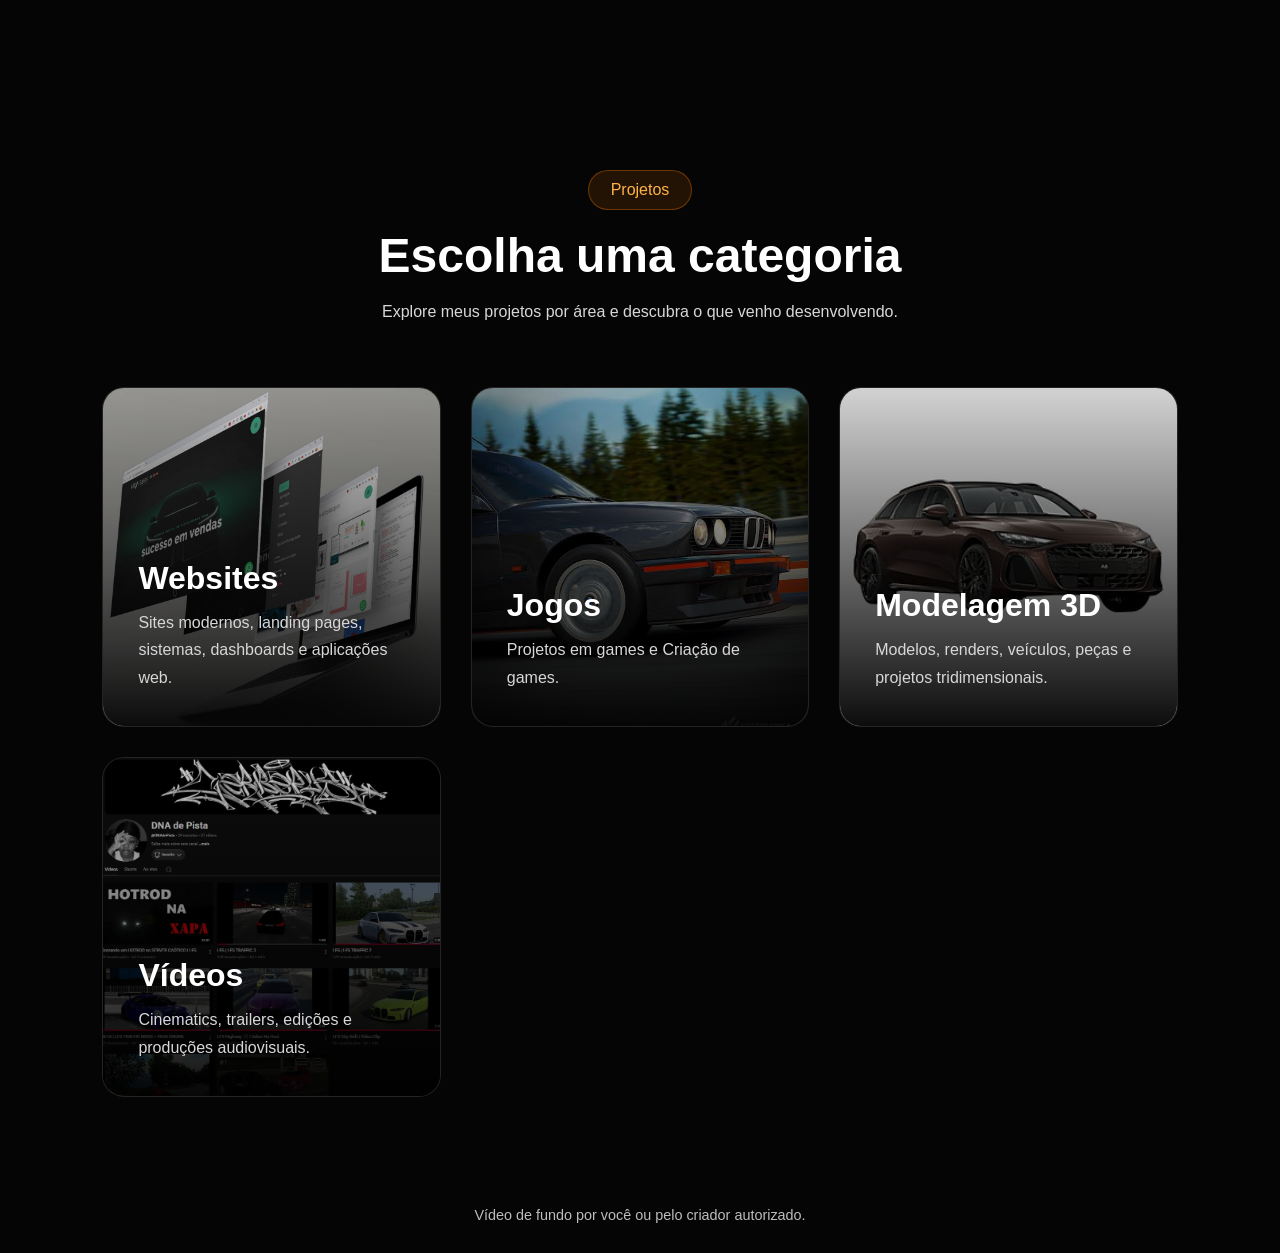
<file: 2ªpagina.html>
<!DOCTYPE html>
<html lang="en">
<head>
    <meta charset="UTF-8">
    <meta name="viewport" content="width=device-width, initial-scale=1.0">
    <link rel="stylesheet" href="css/2ªpagina.css">
    <title>Document</title>
</head>
<body>
<section class="categories" id="projetos">

    <div class="section-title">

        <span>Projetos</span>

        <h2>Escolha uma categoria</h2>

        <p>
            Explore meus projetos por área e descubra o que venho desenvolvendo.
        </p>

    </div>

    <div class="categories-grid">

        <a href="Site.html" class="category-card">

            <img src="Imagens/Site.jpg" alt="Websites">

            <div class="category-overlay">

                <h3>Websites</h3>

                <p>
                    Sites modernos, landing pages, sistemas, dashboards e aplicações web.
                </p>

            </div>

        </a>

        <a href="projetos/jogos.html" class="category-card">

            <img src="Imagens/Assetto corsa.jpg" alt="Jogos">

            <div class="category-overlay">

                <h3>Jogos</h3>

                <p>
                    Projetos em games e Criação de games.
                </p>

            </div>

        </a>

        <a href="projetos/modelagem.html" class="category-card">

            <img src="Imagens/modelagem.jpg" alt="Modelagem 3D">

            <div class="category-overlay">

                <h3>Modelagem 3D</h3>

                <p>
                    Modelos, renders, veículos, peças e projetos tridimensionais.
                </p>

            </div>

        </a>

        <a href="projetos/videos.html" class="category-card">

            <img src="Imagens/Videos.png" alt="Vídeos">

            <div class="category-overlay">

                <h3>Vídeos</h3>

                <p>
                    Cinematics, trailers, edições e produções audiovisuais.
                </p>

            </div>

        </a>

    </div>

</section>

<div class="credits">
    Vídeo de fundo por você ou pelo criador autorizado.
</div>

<script src="js/2ªpagina.js"></script>

</body>
</html>
</file>
<file: css/2ªpagina.css>
*{
    margin:0;
    padding:0;
    box-sizing:border-box;
    font-family:"Poppins",sans-serif;
}

html{
    scroll-behavior:smooth;
}

body{
    background:#050505;
    color:#fff;
    overflow-x:hidden;
}

.video-container{
    position:fixed;
    inset:0;
    z-index:-2;
    overflow:hidden;
}

.video-container video{
    width:100%;
    height:100%;
    object-fit:cover;
}

.overlay{
    position:absolute;
    inset:0;
    background:
    linear-gradient(rgba(0,0,0,.45),rgba(0,0,0,.9)),
    radial-gradient(circle at top,rgba(255,122,0,.18),transparent 50%);
}

header{
    position:fixed;
    top:25px;
    left:50%;
    transform:translateX(-50%);
    width:92%;
    max-width:1400px;
    padding:18px 40px;
    display:flex;
    justify-content:space-between;
    align-items:center;
    background:rgba(15,15,15,.4);
    backdrop-filter:blur(18px);
    border:1px solid rgba(255,255,255,.08);
    border-radius:18px;
    z-index:1000;
}

.logo{
    font-size:1.6rem;
    font-weight:700;
    color:#ff7a00;
}

nav{
    display:flex;
    gap:35px;
}

nav a{
    color:#fff;
    text-decoration:none;
    transition:.3s;
    position:relative;
}

nav a:hover{
    color:#ff7a00;
}

nav a::after{
    content:"";
    position:absolute;
    bottom:-6px;
    left:0;
    width:0;
    height:2px;
    background:#ff7a00;
    transition:.3s;
}

nav a:hover::after{
    width:100%;
}

.categories{
    width:100%;
    min-height:100vh;
    padding:170px 8% 80px;
}

.section-title{
    text-align:center;
    margin-bottom:60px;
}

.section-title span{
    display:inline-block;
    padding:10px 22px;
    border-radius:999px;
    background:rgba(255,122,0,.12);
    border:1px solid rgba(255,122,0,.35);
    color:#ffb347;
    margin-bottom:18px;
}

.section-title h2{
    font-size:3rem;
    margin-bottom:15px;
}

.section-title p{
    max-width:700px;
    margin:auto;
    color:#d8d8d8;
    line-height:1.8;
}

.categories-grid{
    display:grid;
    grid-template-columns:repeat(auto-fit,minmax(320px,1fr));
    gap:30px;
    max-width:1400px;
    margin:auto;
}

.category-card{
    position:relative;
    height:340px;
    overflow:hidden;
    border-radius:22px;
    text-decoration:none;
    border:1px solid rgba(255,255,255,.08);
    transition:.4s;
    background:#111;
}

.category-card img{
    width:100%;
    height:100%;
    object-fit:cover;
    transition:.5s;
}

.category-overlay{
    position:absolute;
    inset:0;
    display:flex;
    flex-direction:column;
    justify-content:flex-end;
    padding:35px;
    background:linear-gradient(to top,
    rgba(0,0,0,.95),
    rgba(0,0,0,.15));
}

.category-overlay h3{
    font-size:2rem;
    color:#fff;
    margin-bottom:12px;
}

.category-overlay p{
    color:#d7d7d7;
    line-height:1.7;
}

.category-card:hover{
    transform:translateY(-10px);
    border-color:#ff7a00;
    box-shadow:0 20px 40px rgba(255,122,0,.3);
}

.category-card:hover img{
    transform:scale(1.08);
}

.category-card::before{
    content:"";
    position:absolute;
    inset:0;
    background:linear-gradient(135deg,
    rgba(255,122,0,.25),
    transparent 60%);
    opacity:0;
    transition:.4s;
    z-index:1;
}

.category-card:hover::before{
    opacity:1;
}

.category-overlay{
    z-index:2;
}

.credits{
    text-align:center;
    padding:30px;
    color:#bdbdbd;
    font-size:.9rem;
}

.hidden{
    opacity:0;
    transform:translateY(50px);
    transition:1s;
}

.show{
    opacity:1;
    transform:translateY(0);
}

@media(max-width:900px){

    header{
        padding:16px 20px;
    }

    nav{
        display:none;
    }

    .section-title h2{
        font-size:2.4rem;
    }

    .categories-grid{
        grid-template-columns:1fr;
    }

}

@media(max-width:600px){

    .categories{
        padding:140px 6% 60px;
    }

    .category-card{
        height:280px;
    }

    .category-overlay{
        padding:25px;
    }

    .category-overlay h3{
        font-size:1.6rem;
    }

    .category-overlay p{
        font-size:.95rem;
    }

}
</file>
